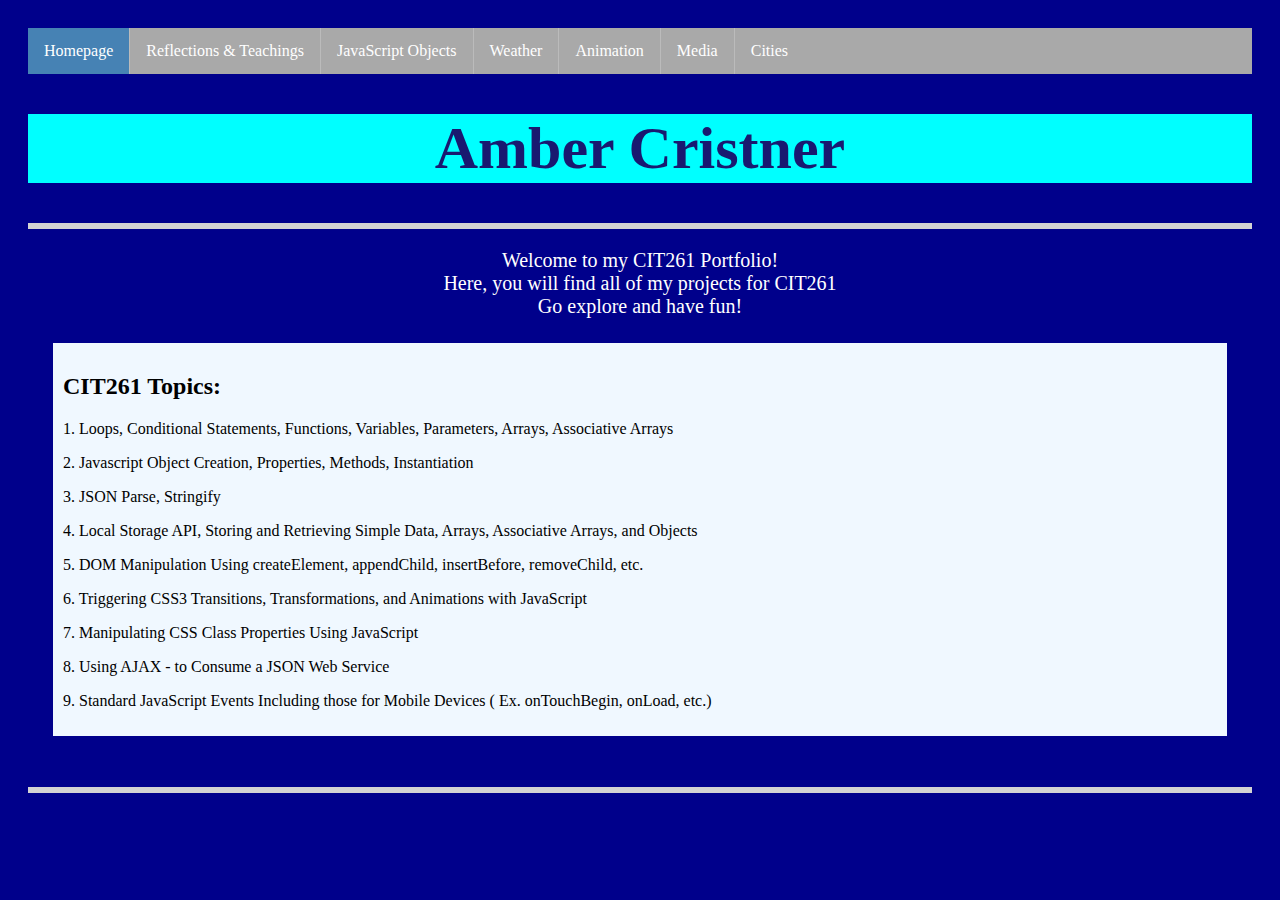
<file: index.html>
<!DOCTYPE html>

<html>
    <head>       
       <title> Homepage </title>  
    </head>
    <body>
        <ul> 
        <li><a class="active" href = "index.html">Homepage</a><li>    
        <li><a href = "reflections.html">Reflections & Teachings</a></li> 
        <li><a href = "JavaScriptObjects.html">JavaScript Objects</a></li>
        <li><a href = "Weather.html">Weather</a></li>
        <li><a href = "Animation.html">Animation</a></li>
        <li><a href = "Media.html">Media</a></li> 
         <li><a href = "cities.html">Cities</a></li> 
        <!--<li><a href = "example.html">Example</a></li> -->
        </ul>
        <link rel="stylesheet" type="text/css" href="Background.css" />
        <link rel="styleshee" type="text/css" href="style.css" />
        <h1> Amber Cristner </h1>     
        <hr>
        <blockquote>
            Welcome to my CIT261 Portfolio! 
            <br>
            Here, you will find all of my projects for CIT261
            <br>
            Go explore and have fun! 
        </blockquote>
        <div> 
            <h2>CIT261 Topics:</h2>
            <p>1. Loops, Conditional Statements, Functions, Variables, Parameters, Arrays, Associative Arrays</p>
            <p>2. Javascript Object Creation, Properties, Methods, Instantiation</p>  
            <p>3. JSON Parse, Stringify</p>
            <p>4. Local Storage API, Storing and Retrieving Simple Data, Arrays, Associative Arrays, and Objects</p>  
            <p>5. DOM Manipulation Using createElement, appendChild, insertBefore, removeChild, etc.</p>
            <p>6. Triggering CSS3 Transitions, Transformations, and Animations with JavaScript</p>
            <p>7. Manipulating CSS Class Properties Using JavaScript</p>
            <p>8. Using AJAX - to Consume a JSON Web Service</p>
            <p>9. Standard JavaScript Events Including those for Mobile Devices ( Ex. onTouchBegin, onLoad, etc.)</p>
        </div>
                  
        <br>
        <hr>
    </body>
</html>
</file>
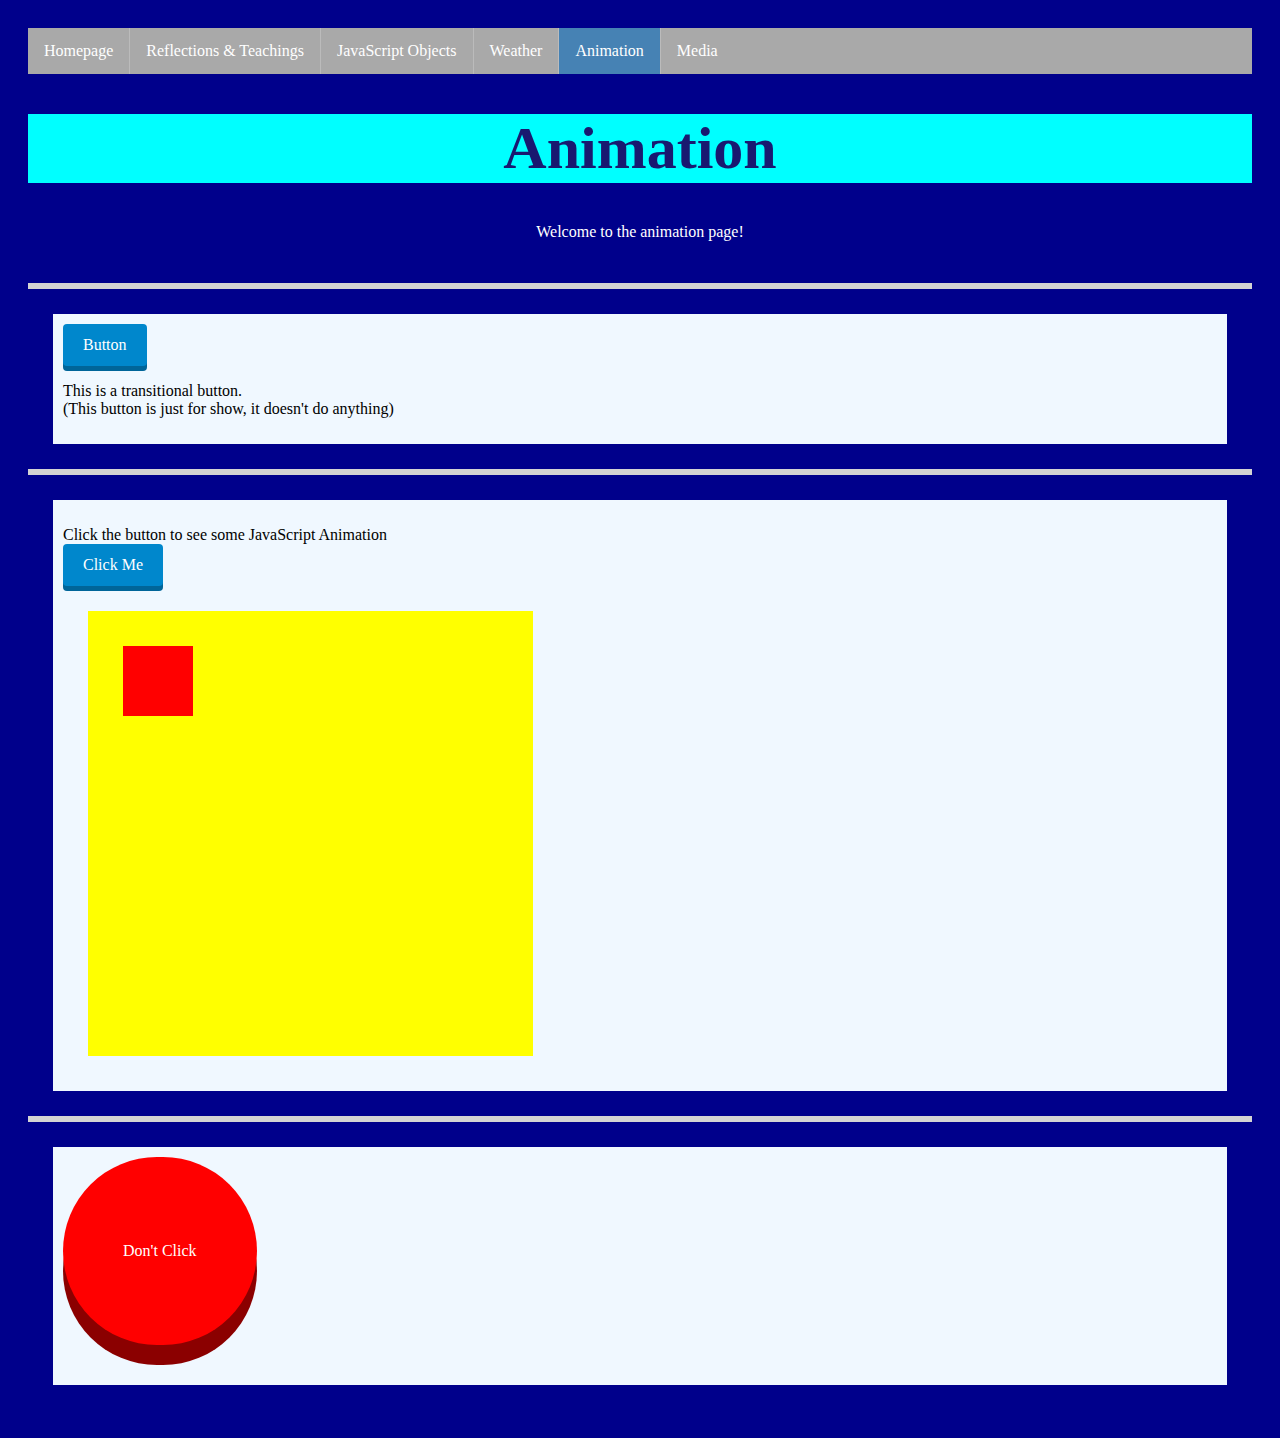
<file: Animation.html>
<!DOCTYPE html>

<html> 
    <head>
          <title>Animation</title>
          <style>p.alert {
                  font-size: 30px;
                  color: red;
                  font-weight: bold;
                  font: Impact;
              }
             </style>
    </head>
        <body> 
            <link rel="stylesheet" type="text/css" href="animation.css" />
            <link rel="stylesheet" type="text/css" href="Background.css" />
            <script src="animation.js"></script>
                <ul> 
                    <li><a href = "index.html">Homepage</a><li>    
                    <li><a href = "reflections.html">Reflections & Teachings</a></li> 
                    <li><a href = "JavaScriptObjects.html">JavaScript Objects</a></li>
                    <li><a href = "Weather.html">Weather</a></li>
                    <li><a class ="active" href = "Animation.html">Animation</a></li>
                    <li><a href = "Media.html">Media</a></li> 
                </ul> 
   
            <h1> Animation </h1>
            <p class="slidein">Welcome to the animation page!</p>
            <br><hr>

            <div>
                <button>Button</button>
                <p> This is a transitional button. 
                    <br>(This button is just for show, it doesn't do anything) </p>
            </div>
            <hr>
            <div>
            <p> Click the button to see some JavaScript Animation
            <br><button onclick="myMove()">Click Me</button> 
            </p>

<div id ="myContainer">
<div id ="myAnimation"></div>
</div>

<script>
function myMove() {
  var elem = document.getElementById("myAnimation");   
  var pos = 0;
  var id = setInterval(frame, 10);
  function frame() {
    if (pos == 350) {
      clearInterval(id);
    } else {
      pos++; 
      elem.style.top = pos + 'px'; 
      elem.style.left = pos + 'px'; 
    }
  }
}
</script>
            </div>
            <hr>
            <div>
                   <button class="red" onclick="alert()">Don't Click</button>  
                   <p class="alert" id="demo"></p>
            </div>
                
<script>
function alert() {
    var person = prompt("Please enter your name", "George");
    
    if (person != null) {
        document.getElementById("demo").innerHTML =
        person + ", HOW DARE YOU CLICK THE BUTTON WHEN YOU WERE TOLD NOT TO!!";
    }
}
</script>

    </body>
</html>
</file>
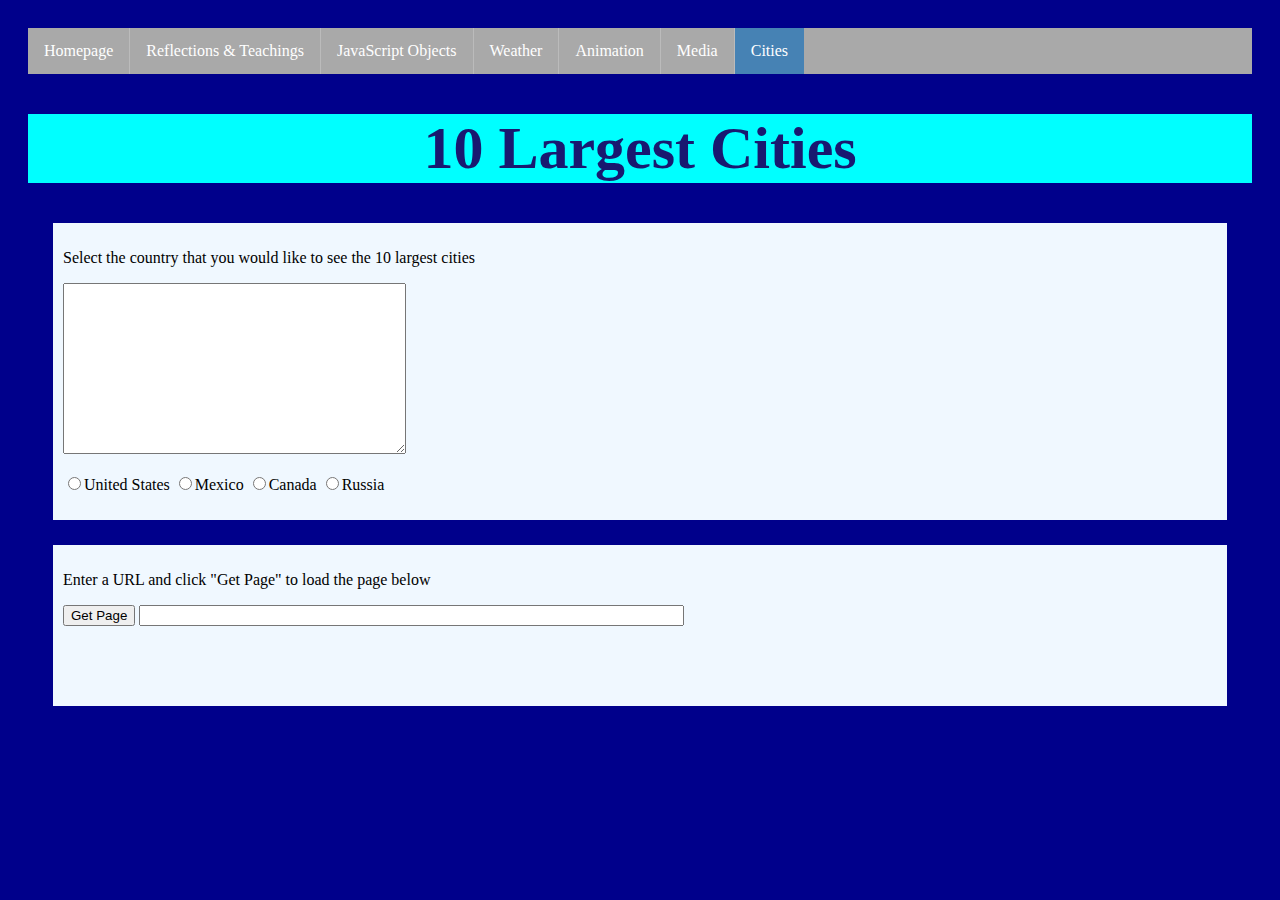
<file: cities.html>
<!DOCTYPE html>
<html>

    <head>   <title> Example</title></head>
<body>
       <ul> 
        <li><a href = "index.html">Homepage</a><li>    
        <li><a href = "reflections.html">Reflections & Teachings</a></li> 
        <li><a href = "JavaScriptObjects.html">JavaScript Objects</a></li>
        <li><a href = "Weather.html">Weather</a></li>
        <li><a href = "Animation.html">Animation</a></li>
        <li><a href = "Media.html">Media</a></li> 
        <li><a class ="active" href = "cities.html">Cities</a></li> 
        </ul>
        <link rel="stylesheet" type="text/css" href="Background.css" />
     <script src="cities.js"></script>
   
  <h1> 10 Largest Cities </h1>
  
    <div class="main">
        
             <p>Select the country that you would like to see the 10 largest cities</p>
      <form action="">
        <textarea id="text" rows="11"
                  cols="40" readonly="readonly"></textarea>

        <p><input type="radio" id="unitedstates" name="countries"
           onclick="loadDocument('usa.txt');"/>United States
        <input type="radio" id="mexico" name="countries"
            onclick="loadDocument('mexico.txt');"/>Mexico
        <input type="radio" id="canada" name="countries"
            onclick="loadDocument('canada.txt');"/>Canada
        <input type="radio" id="russia" name="countries"
          onclick="loadDocument('russia.txt');"/>Russia</p>
      </form>
        </div>
        
  <div>
             <p>Enter a URL and click "Get Page" to load the page below </p>          
      <form action="">
        <input type="button" id="webbutton" value="Get Page"
               onclick="loadPage(getElementById('pageurl').value);"/>
        <input type="text" id="pageurl" size="65"/>
      </form>
      <div id="newPage">
      </div>
  </div>
  
</body>
</html>
</file>
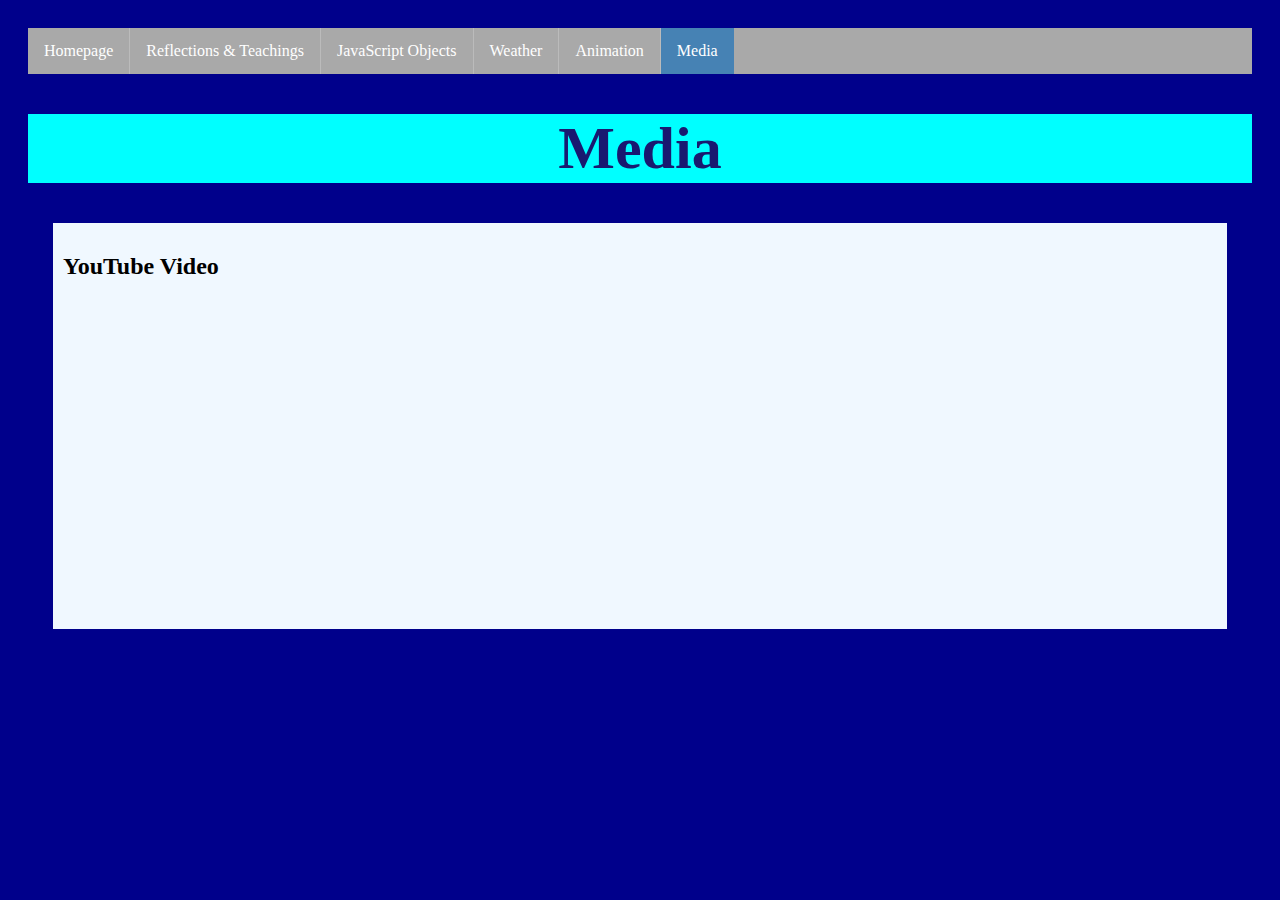
<file: Media.html>
<!DOCTYPE html>

<html>
    <head>  
        <title>Media</title>
    </head>
    <body>
              <link rel="stylesheet" type="text/css" href="Background.css" />
        <ul> 
        <li><a href = "index.html">Homepage</a><li>    
        <li><a href = "reflections.html">Reflections & Teachings</a></li> 
        <li><a href = "JavaScriptObjects.html">JavaScript Objects</a></li>
        <li><a href = "Weather.html">Weather</a></li>
        <li><a href = "Animation.html">Animation</a></li>
        <li><a class="active" href = "Media.html">Media</a></li> 
        </ul>
    <h1>Media</h1>
    <div>
         <h2>YouTube Video</h2>
        <iframe width="560" height="315" 
          src="https://www.youtube.com/embed/FhNMDHjj5tY?list=PLYJNJ7zStk4M3DanBZ5g1k4mGN6ntCgsr" 
          frameborder="0" allowfullscreen></iframe></div>
    
    </body>    
</html>
</file>
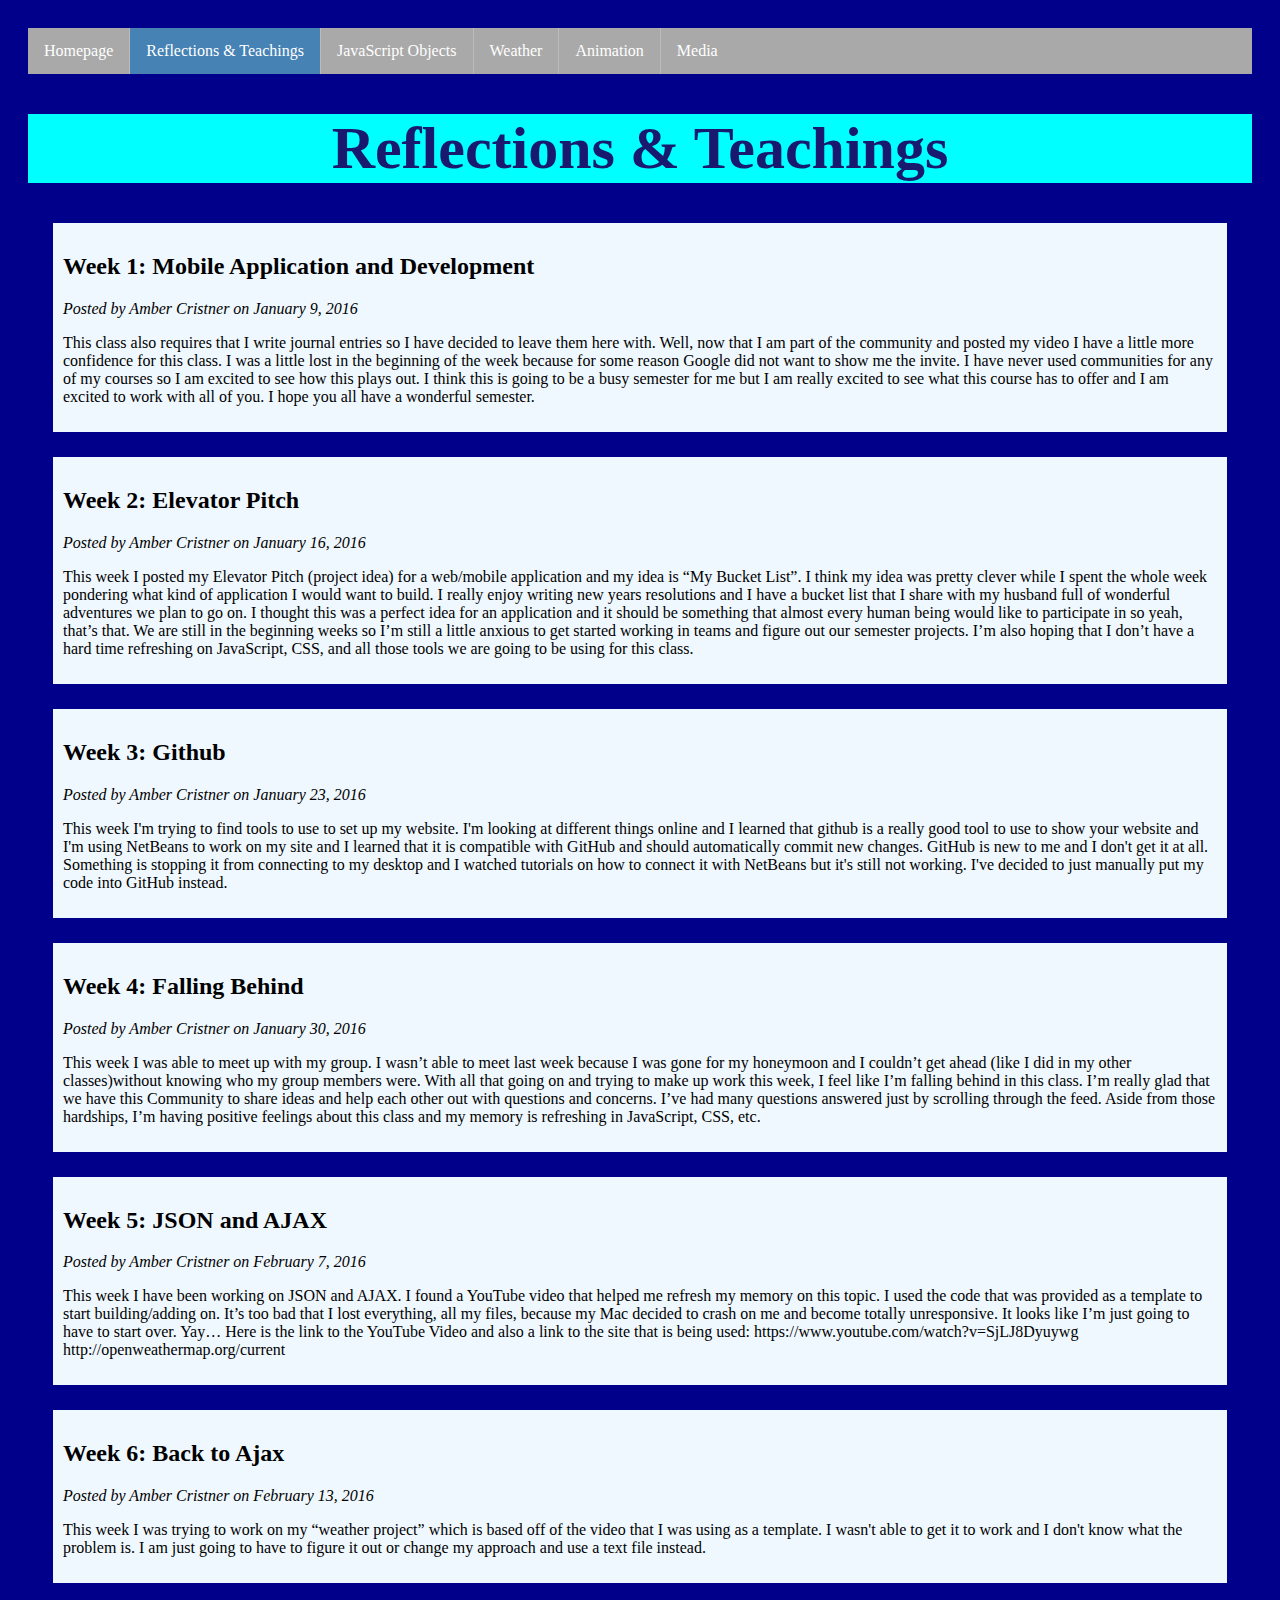
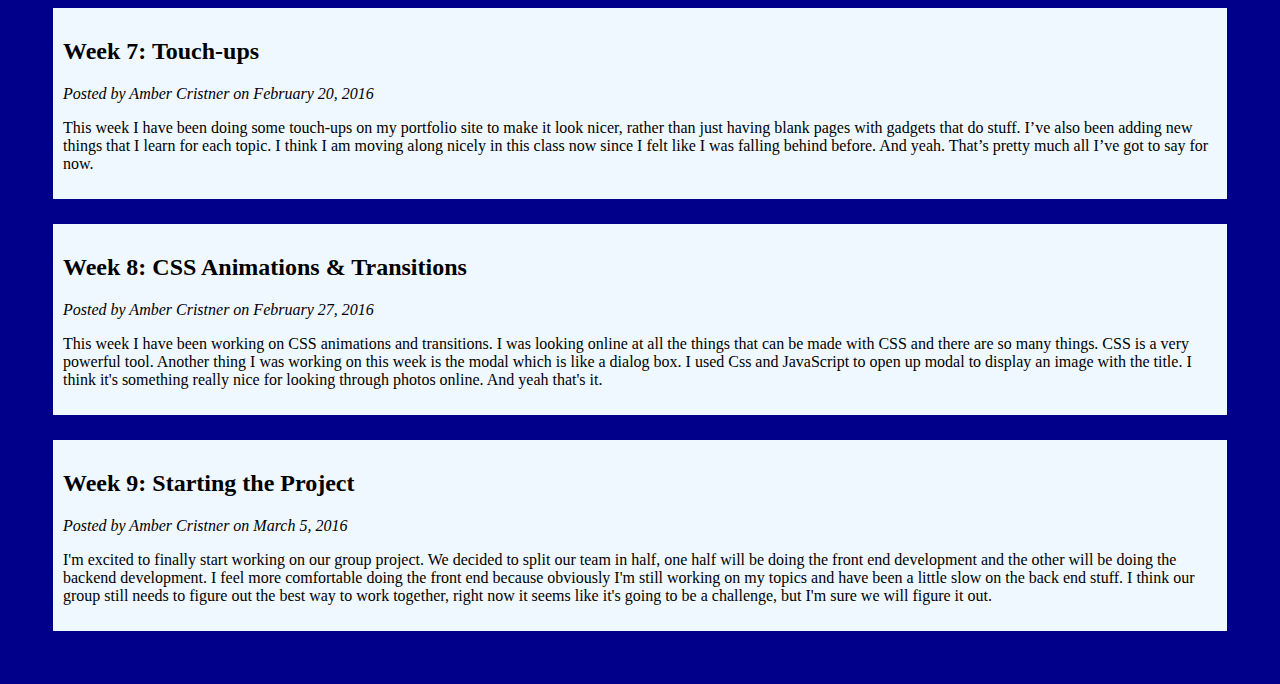
<file: reflections.html>
<!DOCTYPE html>

<html>
    <head>
        <title>Reflections & Teachings</title>
        <style> p.date { font-style: italic;} </style>
    </head>
    <body>
        <link rel="stylesheet" type="text/css" href="Background.css" />
            <ul> 
                <li><a href = "index.html">Homepage</a><li>    
                <li><a class ="active" href = "reflections.html">Reflections & Teachings</a></li> 
                <li><a href = "JavaScriptObjects.html">JavaScript Objects</a></li>
                <li><a href = "Weather.html">Weather</a></li>
                <li><a href = "Animation.html">Animation</a></li>
                <li><a href = "Media.html">Media</a></li> 
            </ul> 
            
        <h1> Reflections & Teachings </h1>
       
<div>
    <h2>Week 1: Mobile Application and Development</h2>
    <p class="date">Posted by Amber Cristner on January 9, 2016 </p>
<p>This class also requires that I write journal entries so I have decided to leave them here with. Well, now that I am part of the 
community and posted my video I have a little more confidence for this class. I was a little lost in the beginning of the week 
because for some reason Google did not want to show me the invite. I have never used communities for any of my courses so I am 
excited to see how this plays out. I think this is going to be a busy semester for me but I am really excited to see what this course 
has to offer and I am excited to work with all of you. I hope you all have a wonderful semester.</p></div>
          
<div>
    <h2>Week 2: Elevator Pitch</h2>
    <p class="date">Posted by Amber Cristner on January 16, 2016</p>
<p>This week I posted my Elevator Pitch (project idea) for a web/mobile application and my idea is “My Bucket List”. I think my 
idea was pretty clever while I spent the whole week pondering what kind of application I would want to build. I really enjoy
writing new years resolutions and I have a bucket list that I share with my husband full of wonderful adventures we plan to go on.
I thought this was a perfect idea for an application and it should be something that almost every human being would like to
participate in so yeah, that’s that. We are still in the beginning weeks so I’m still a little anxious to get started working
in teams and figure out our semester projects. I’m also hoping that I don’t have a hard time refreshing on JavaScript, CSS,
and all those tools we are going to be using for this class.</p></div>
    
<div>
    <h2>Week 3: Github</h2>
    <p class="date">Posted by Amber Cristner on January 23, 2016</p>
    <p>This week I'm trying to find tools to use to set up my website. I'm looking at different things online and I learned that 
        github is a really good tool to use to show your website and I'm using NetBeans to work on my site and I learned that it 
        is compatible with GitHub and should automatically commit new changes. GitHub is new to me and I don't get it at all. 
        Something is stopping it from connecting to my desktop and I watched tutorials on how to connect it with NetBeans but 
        it's still not working. I've decided to just manually put my code into GitHub instead. </p></div>
          
<div>
    <h2>Week 4: Falling Behind</h2>
    <p class="date">Posted by Amber Cristner on January 30, 2016</p>
<p>This week I was able to meet up with my group. I wasn’t able to meet last week because I was gone for my honeymoon and I couldn’t get ahead (like I 
did in my other classes)without knowing who my group members were. With all that going on and trying to make up work this week, I feel like I’m falling 
behind in this class.
I’m really glad that we have this Community to share ideas and help each other out with questions and concerns. I’ve had many questions answered just 
by scrolling through the feed.
Aside from those hardships, I’m having positive feelings about this class and my memory is refreshing in JavaScript, CSS, etc.</p></div>
  
<div>
    <h2>Week 5: JSON and AJAX</h2>
    <p class="date">Posted by Amber Cristner on February 7, 2016</p>
<p>This week I have been working on JSON and AJAX. I found a YouTube video that helped me refresh my memory on this topic. I used the code that was provided 
as a template to start building/adding on. It’s too bad that I lost everything, all my files, because my Mac decided to crash on me and become totally 
unresponsive. It looks like I’m just going to have to start over. Yay…
Here is the link to the YouTube Video and also a link to the site that is being used:
https://www.youtube.com/watch?v=SjLJ8Dyuywg
http://openweathermap.org/current</p></div>
         
<div>
    <h2>Week 6: Back to Ajax </h2>
    <p class="date">Posted by Amber Cristner on February 13, 2016</p>
    <p>This week I was trying to work on my “weather project” which is based off of the video that I was using as a template. I wasn't able to get it to 
       work and I don't know what the problem is. I am just going to have to figure it out or change my approach and use a text file instead. </p></div>          
          
<div>
    <h2>Week 7: Touch-ups</h2>
    <p class="date">Posted by Amber Cristner on February 20, 2016</p>
<p>This week I have been doing some touch-ups on my portfolio site to make it look nicer, rather than just having blank pages with gadgets that do stuff. 
I’ve also been adding new things that I learn for each topic.
I think I am moving along nicely in this class now since I felt like I was falling behind before. And yeah. That’s pretty much all I’ve got to say for now.</p></div>

<div>
    <h2>Week 8: CSS Animations & Transitions</h2>
    <p class="date">Posted by Amber Cristner on February 27, 2016</p>
    <p>This week I have been working on CSS animations and transitions. I was looking online at all the things that can be made with CSS and there are so 
        many things. CSS is a very powerful tool. Another thing I was working on this week is the modal which is like a dialog box. I used Css  and JavaScript 
        to open up modal to display an image with the title. I think it's something really nice for looking through photos online. And yeah that's it. 
</p></div>
      
<div>
    <h2>Week 9: Starting the Project </h2>
    <p class="date">Posted by Amber Cristner on March 5, 2016</p>
    <p>I'm excited to finally start working on our group project. We decided to split our team in half, one half will be doing the front end
        development and the other will be doing the backend development. I feel more comfortable doing the front end because obviously I'm still 
        working on my topics and have been a little slow on the back end stuff. I think our group still needs to figure out the best way to work 
        together, right now it seems like it's going to be a challenge, but I'm sure we will figure it out.       
</p></div>    
    </body>
</html>
</file>
<file: Background.css>
body {
background-color: #00008B;
padding: 20px;
text-align: center;
}

h1 {
font-family: "Impact";
background: #00FFFF;
color: midnightblue;
text-align: center;
font-size: 60px;
}

.float {
text-align: center;
float: right;
width: 300px;
background-color: white;
}

.left {
position: absolute;
left: -25px;
width: 300px;
background-color: white;
}

.center {
left: 0px;
position: absolute;
width: 1050px;
background-color: white;
}

blockquote {
font-family: "Times New Roman";
color: white;
font-size: 20px;
}

div {
text-align: left;
border: 5px solid 800000;
margin: 25px;
padding: 10px;
background: aliceblue;
}

hr {
border: solid lightgrey;
}

ul {
    list-style-type: none;
    margin: 0;
    padding: 0;
    overflow: hidden;
    background-color: darkgrey;
}

li {
    float: left;
    border-right: 1px solid #bbb;
}

li:last-child { 
    border-right: none;
}

li a {
    display: block;
    color: white;
    text-align: center;
    padding: 14px 16px;
    text-decoration: none;
}

li a:hover:not(.active) {
    background-color: lightslategray;
}

.active {
    background-color: steelblue;
}
</file>
<file: style.css>
/* ----------- iPhone 6 ----------- */

/* Portrait and Landscape */
@media only screen 
  and (min-device-width: 375px) 
  and (max-device-width: 667px) 
  and (-webkit-min-device-pixel-ratio: 2) { 

}

/* Portrait */
@media only screen 
  and (min-device-width: 375px) 
  and (max-device-width: 667px) 
  and (-webkit-min-device-pixel-ratio: 2)
  and (orientation: portrait) { 

}

/* Landscape */
@media only screen 
  and (min-device-width: 375px) 
  and (max-device-width: 667px) 
  and (-webkit-min-device-pixel-ratio: 2)
  and (orientation: landscape) { 

}

/* ----------- iPad 1 and 2 ----------- */
/* Portrait and Landscape */
@media only screen 
  and (min-device-width: 768px) 
  and (max-device-width: 1024px) 
  and (-webkit-min-device-pixel-ratio: 1) {

}

/* Portrait */
@media only screen 
  and (min-device-width: 768px) 
  and (max-device-width: 1024px) 
  and (orientation: portrait) 
  and (-webkit-min-device-pixel-ratio: 1) {

}

/* Landscape */
@media only screen 
  and (min-device-width: 768px) 
  and (max-device-width: 1024px) 
  and (orientation: landscape) 
  and (-webkit-min-device-pixel-ratio: 1) {

}
</file>
<file: animation.css>
p.slidein {
  animation-duration: 3s;
  animation-name: slidein;
  animation-iteration-count: 1;
  color: white;
}
@keyframes slidein {
  from {
    margin-left: 100%;
    width: 300%; 
  }

  to {
    margin-left: 0%;
    width: 100%;
  }
}

div.box {
    width: 100px;
    height: 100px;
    background-color: red;
    position: relative;
    /* Chrome, Safari, Opera */
    -webkit-animation-name: example;
    -webkit-animation-duration: 5s;
    -webkit-animation-timing-function: linear;
    -webkit-animation-delay: 2s;
    -webkit-animation-iteration-count: infinite;
    -webkit-animation-direction: alternate;
    /* Standard syntax */
    animation-name: example;
    animation-duration: 5s;
    animation-timing-function: linear;
    animation-delay: 2s;
    animation-iteration-count: infinite;
    animation-direction: alternate;
}

/* Chrome, Safari, Opera */
@-webkit-keyframes example {
    0%   {background-color:red; left:0px; top:0px;}
    25%  {background-color:yellow; left:200px; top:0px;}
    50%  {background-color:blue; left:200px; top:200px;}
    75%  {background-color:green; left:0px; top:200px;}
    100% {background-color:red; left:0px; top:0px;}
}

/* Standard syntax */
@keyframes example {
    0%   {background-color:red; left:0px; top:0px;}
    25%  {background-color:yellow; left:200px; top:0px;}
    50%  {background-color:blue; left:200px; top:200px;}
    75%  {background-color:green; left:0px; top:200px;}
    100% {background-color:red; left:0px; top:0px;}
}

/*Header Bounce In*/
h1 {
  animation-duration: 2s;
  animation-name: bounceIn;
}

  @keyframes bounceIn {
  0% {
    transform: scale(0.1);
    opacity: 0;
  }
  60% {
    transform: scale(1.2);
    opacity: 1;
  }
  100% {
    transform: scale(1);
  }
}


/* transitional button */
button {
  border: 0;
  background: #0087cc;
  border-radius: 4px;
  box-shadow: 0 5px 0 #006599;
  color: #fff;
  cursor: pointer;
  font: inherit;
  margin: 0;
  outline: 0;
  padding: 12px 20px;
  transition: all .1s linear;
}
button:active {
  box-shadow: 0 2px 0 #006599;
  transform: translateY(3px);
}

/*Don't Press Button*/
/*HTML <button>Don't Press</button> */
button.red {
  border: 0;
  background: red;
  border-radius: 100px;
  box-shadow: 0 20px 0 darkred;
  color: #fff;
  cursor: pointer;
  font: inherit;
  margin: 0;
  outline: 0;
  padding: 85px 60px;
  transition: all .1s linear;
}
button.red:active {
  box-shadow: 0 2px 0 darkred;
  transform: translateY(3px);
}

/*JavaScript Animation*/
    #myContainer {
            width: 425px;
            height: 425px;              
            position: relative;
            background: yellow; 
            }
            #myAnimation {
            width: 50px;
            height: 50px;
            position: absolute;
            background-color: red;
            }
</file>
